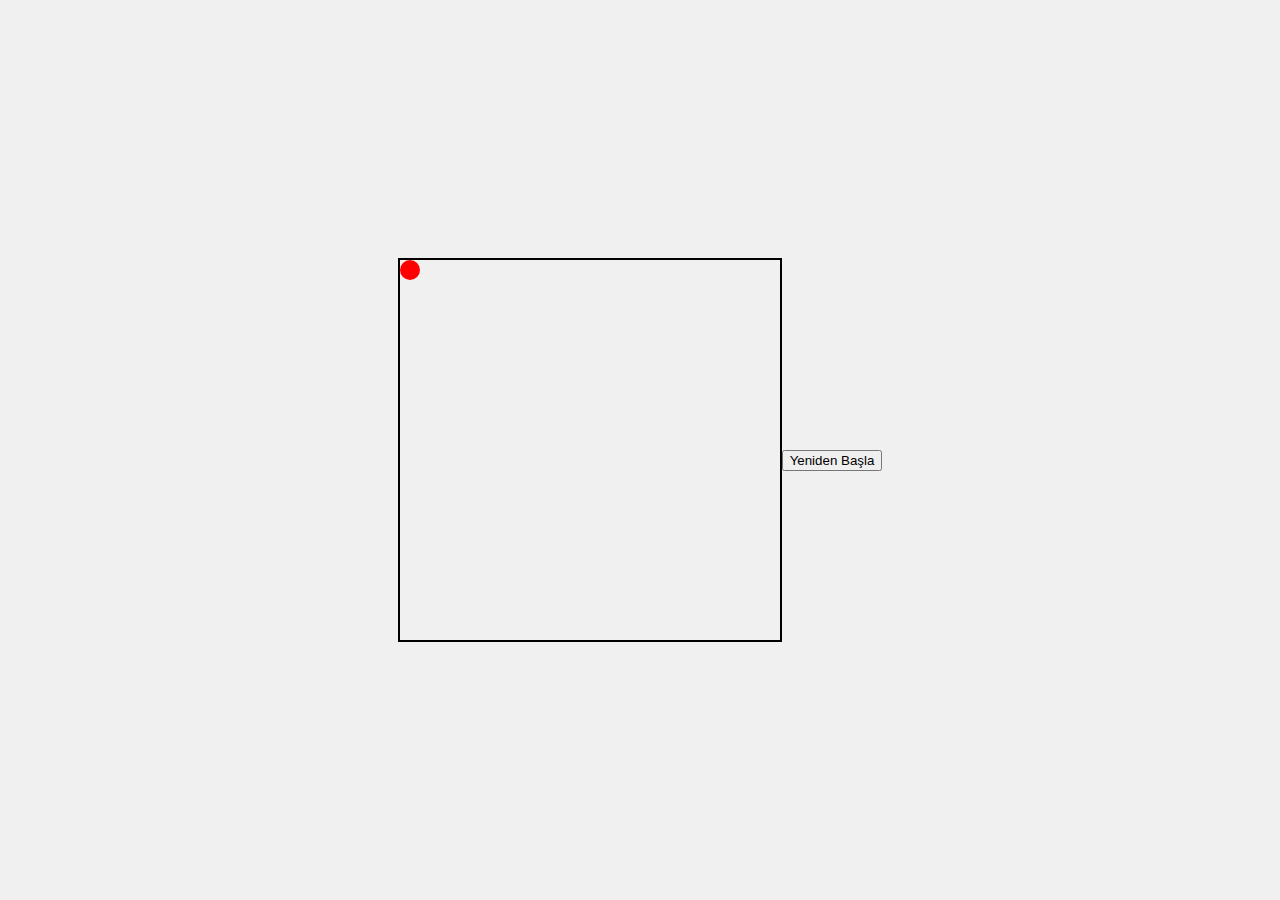
<file: Labirent Oyunu (CHAT GPT)/index.html>
<!DOCTYPE html>
<html lang="en">
<head>
    <meta charset="UTF-8">
    <meta name="viewport" content="width=device-width, initial-scale=1.0">
    <title>Labirent Oyunu</title>
    <link rel="stylesheet" href="styles.css">
</head>
<body>
    <div class="game-container" id="container">
        <div id="ball" class="ball"></div>
    </div>
    <button id="reset-button">Yeniden Başla</button>
    <script src="script.js"></script>
</body>
</html>
</file>
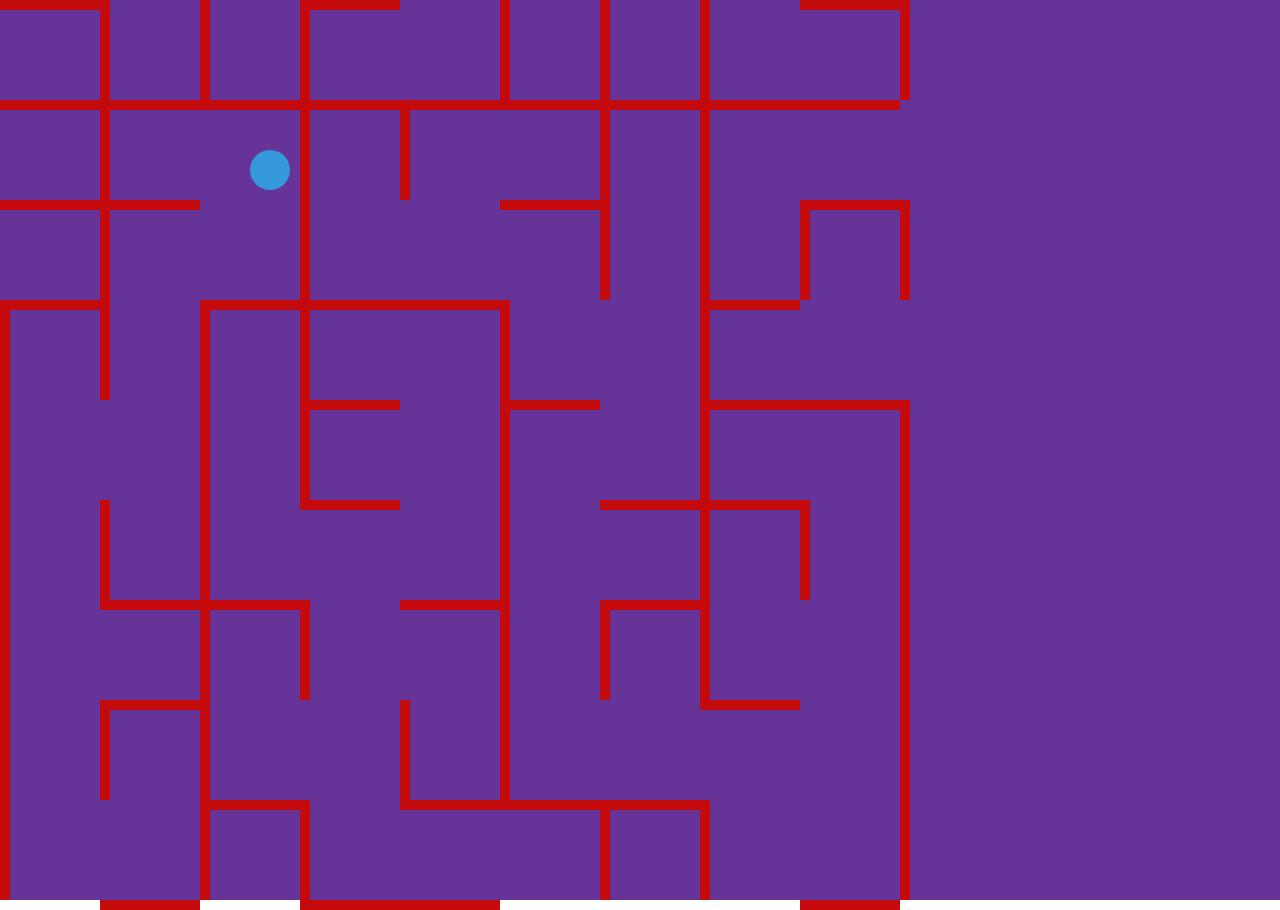
<file: Labirent Oyunu/Top hareketi/index.html>
<!DOCTYPE html>
<html lang="en">
<head>
    <meta charset="UTF-8">
    <meta name="viewport" content="width=device-width, initial-scale=1.0">
    <link rel="stylesheet" href="static/css/style.css">
    <title>Top Hareketi</title>
</head>
<body>
    <div id="container">
        <div id="ball"></div>
        <div id="finish"></div>
        
      </div>
      <script src="static/js/script.js"></script>
</body>
</html>
</file>
<file: Labirent Oyunu (CHAT GPT)/styles.css>
body {
    margin: 0;
    padding: 0;
    display: flex;
    justify-content: center;
    align-items: center;
    min-height: 100vh;
    background-color: #f0f0f0;
}

.game-container {
    position: relative;
    width: 380px;
    height: 380px;
    border: 2px solid #000;
}

.wall {
    width: 10px;
    height: 20px;
    position: absolute;
    background-color: #000;
}

.ball {
    position: absolute;
    width: 20px;
    height: 20px;
    background-color: red;
    border-radius: 50%;
    transition: 0.1s;
}

#reset-button {
    margin-top: 20px;
}
.exit {
    position: absolute;
    width: 40px;
    height: 40px;
    background-color: green;
    bottom: 0;
    right: 0;
}
</file>
<file: Labirent Oyunu/Top hareketi/static/css/style.css>
html,body
{
  padding: 0;
  margin: 0;;
  height: 100%;
}

  #ball {
    width: 40px;
    height: 40px;
    background-color: #3498db;
    border-radius: 50%;
    position: absolute;
    left: 160px; /* Topun yolu takip etmesi için yolun içinde başlatın */
    top: 165px;  /* Topun yolu takip etmesi için yolun içinde başlatın */
    z-index: 2; /* Topu yolu üzerine yerleştirin */
  }
  .dik{
    width: 10px;
    height: 100px;
  }
  .yatay{
    width: 100px;
    height: 10px;
  }
  .kaya{
    background-color: #c40a0a;
    position: absolute;
  }

  #container
  {
    left: 50%; /* Yatayda sayfanın ortasına hizala */
    top: 50%; /* Dikeyde sayfanın ortasına hizala */
    transform: translate(-50%, -50%); /* Hizalanan container'ı tam olarak ortasına yerleştir */
    width: 100%;
    height: 100%;
    position: relative;
    background-color: rebeccapurple;
  }
</file>
